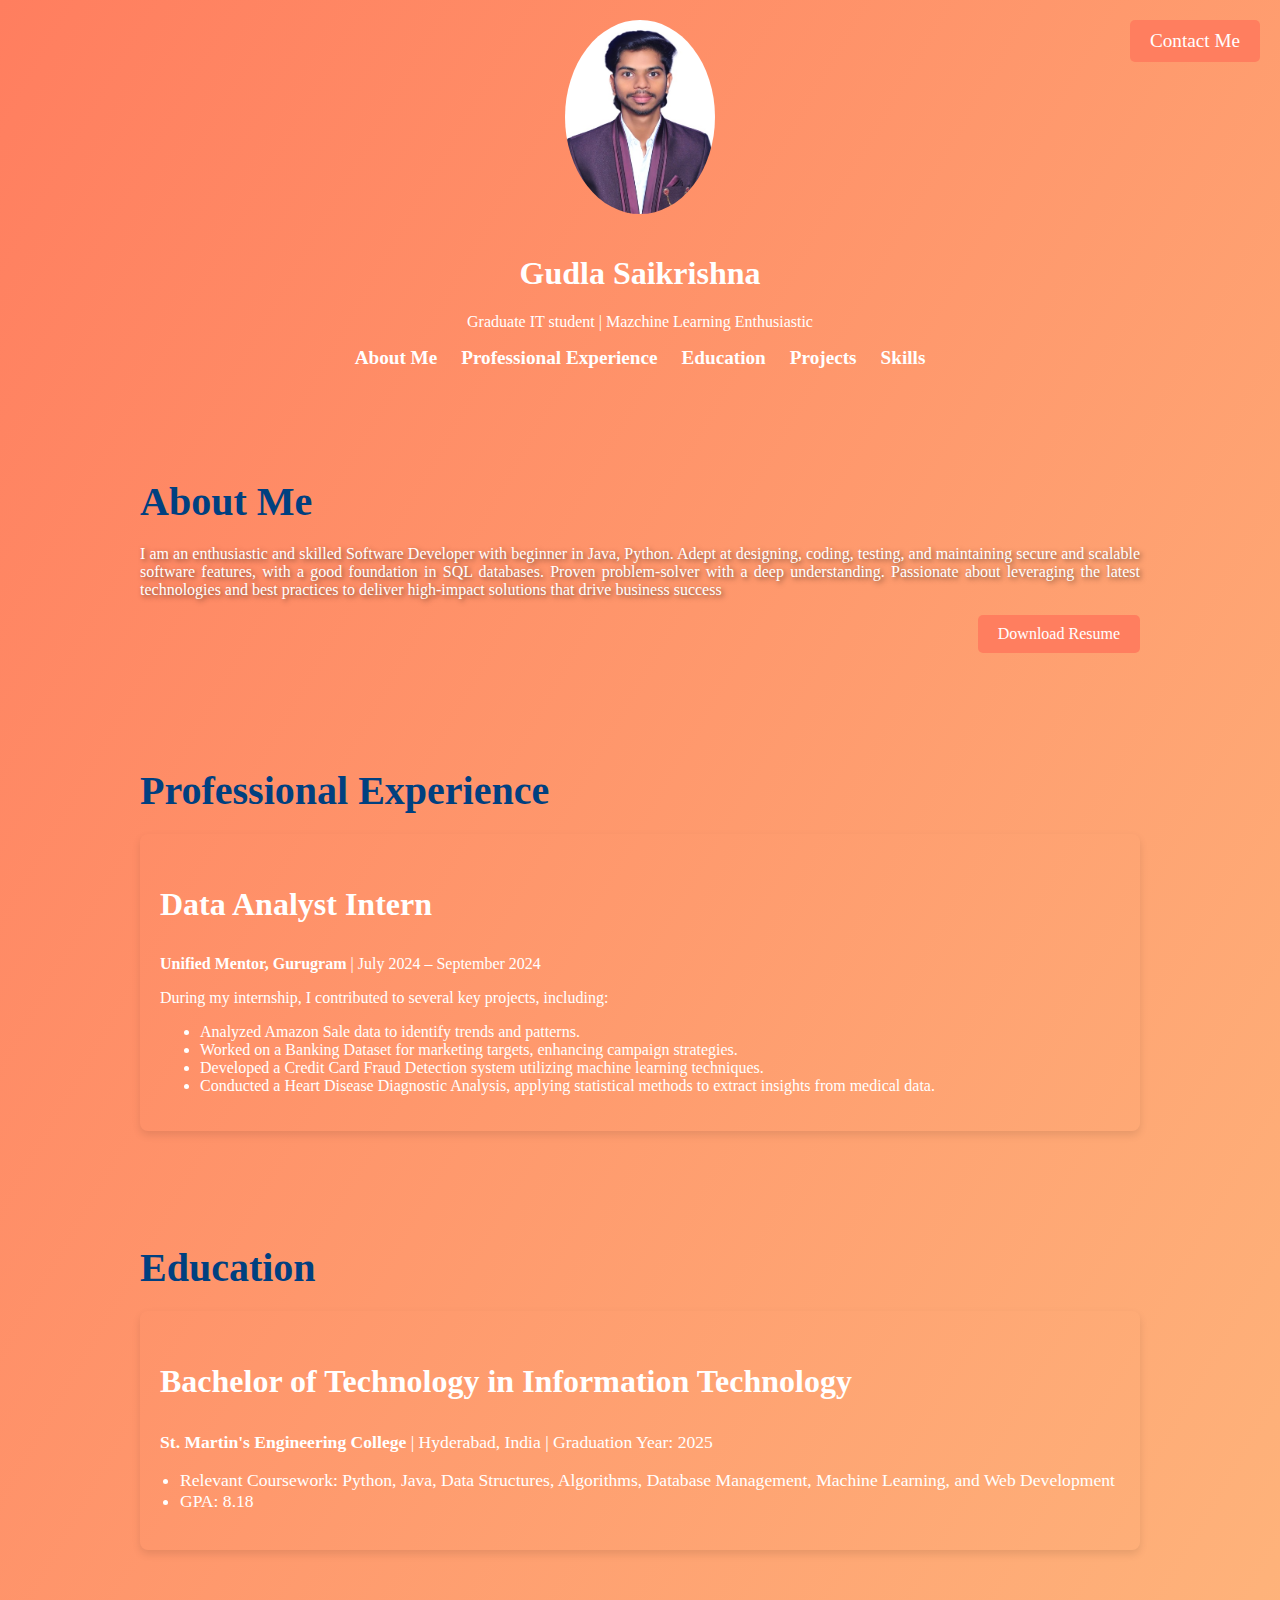
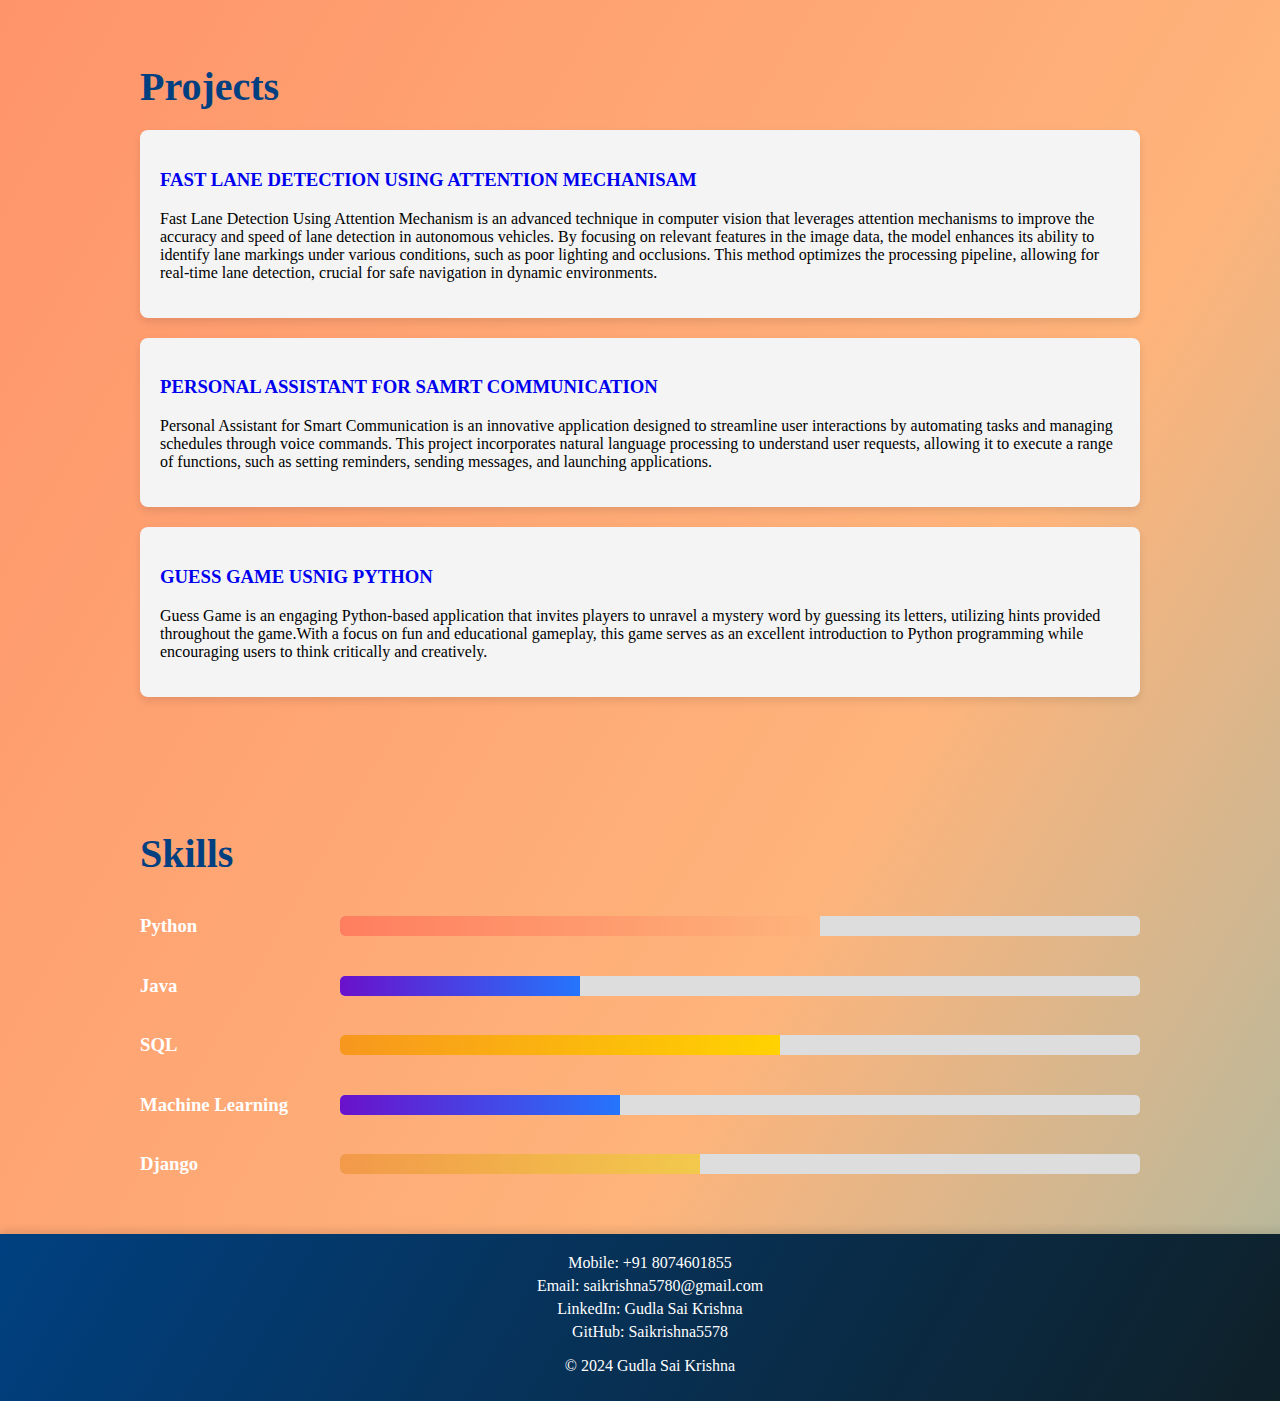
<file: index.html>
<!DOCTYPE html>
<html lang="en">

<head>
    <meta charset="UTF-8">
    <meta name="viewport" content="width=device-width, initial-scale=1.0">
    <meta name="description"
        content="Portfolio of Gudla Sai Krishna, showcasing projects and skills in IT, Data Analysis, and more.">
    <title>Sai Krishna's Portfolio</title>
    <link rel="stylesheet" href="style.css">
</head>

<body>
    <!-- Header -->
    <header>

        <!-- Contact me  -->
        <div class="btn1">
            <button id="contactButton" class="cta-button1">Contact Me</button>
        </div>

        <!-- The Modal -->
        <div id="contactModal" class="modal">
            <div class="modal-content">
                <span class="close">&times;</span>
                <h2>Contact Details</h2>
                <p>Mobile: +91 8074601855</p>
                <p>Email: <a href="mailto:saikrishna5780@gmail.com">saikrishna5780@gamil.com</a></p>
                <!-- <p>Email: <a href="mailto:saikrishna5780@gmail.com">saikrishna5780@gmail.com</a></p> -->
                <p>LinkedIn: <a href="www.linkedin.com/in/gudla-saikrishna-159110265"
                        target="_blank">www.linkedin.com/in/gudla-saikrishna-159110265</a></p>
            </div>
        </div>

        <div class="header-content">
            <img src="assets/profile_pic.jpg" alt="Profile Picture" class="profile-pic">
            <h1>Gudla Saikrishna</h1>
            <p>Graduate IT student | Mazchine Learning Enthusiastic</p>
            <nav>
                <ul>
                    <li><a href="#about">About Me</a></li>
                    <li><a href="#experience">Professional Experience</a></li>
                    <li><a href="#education">Education</a></li>
                    <li><a href="#projects">Projects</a></li>
                    <li><a href="#skills">Skills</a></li>
                    <!-- <li><a href="#contact">Contact</a></li> -->
                </ul>
            </nav>
        </div>
    </header>

    <!-- About Section -->
    <section id="about" class="parallax-section">
        <h2>About Me</h2>
        <p class="abt" style="text-align: justify;">I am an enthusiastic and skilled Software Developer with beginner in
            Java, Python.
            Adept at designing, coding, testing, and
            maintaining secure and scalable software
            features, with a good foundation in SQL
            databases. Proven problem-solver with a
            deep understanding. Passionate about
            leveraging the latest technologies and best
            practices to deliver high-impact solutions
            that drive business success</p>
        <div class="btn">
            <a href="assets/krishna_resume_oct.pdf" target="_blank" class="cta-button">Download Resume</a>
        </div>
    </section>

    <!-- Professional Experience Section -->
    <section id="experience" class="colorfule-bg">
        <h2>Professional Experience</h2>
        <div class="experience-item">
            <h3 style="font-size:xx-large;">Data Analyst Intern</h3>
            <p><strong>Unified Mentor, Gurugram</strong> | July 2024 – September 2024</p>
            <p>During my internship, I contributed to several key projects, including:</p>
            <ul>
                <li>Analyzed Amazon Sale data to identify trends and patterns.</li>
                <li>Worked on a Banking Dataset for marketing targets, enhancing campaign strategies.</li>
                <li>Developed a Credit Card Fraud Detection system utilizing machine learning techniques.</li>
                <li>Conducted a Heart Disease Diagnostic Analysis, applying statistical methods to extract insights from
                    medical data.</li>
            </ul>
        </div>
    </section>

    <!-- Education Section -->
    <section id="education" class="colorfule-bg">
        <h2>Education</h2>
        <div class="education-item">
            <h3 style="font-size:xx-large;">Bachelor of Technology in Information Technology</h3>
            <p><strong>St. Martin's Engineering College</strong> | Hyderabad, India | Graduation Year: 2025</p>
            
            <ul>
                <li>Relevant Coursework: Python, Java, Data Structures, Algorithms, Database Management, Machine Learning, and Web
                    Development</li>
                <li>GPA: 8.18</li>
            </ul>
        </div>
    </section>

    <!-- Projects Section -->
    <section id="projects" class="colorful-bg">
        <h2>Projects</h2>
        <div class="project-card">
            <h3><a href="project-1.html"><b>FAST LANE DETECTION USING ATTENTION MECHANISAM</b></a></h3>
                <p>Fast Lane Detection Using Attention Mechanism is an advanced technique in computer vision that
                    leverages
                    attention mechanisms to improve the accuracy and speed of lane detection in autonomous vehicles. By
                    focusing on relevant features in the image data, the model enhances its ability to identify lane
                    markings under various conditions, such as poor lighting and occlusions. This method optimizes the
                    processing pipeline, allowing for real-time lane detection, crucial for safe navigation in dynamic
                    environments.</p>
        </div>
        <div class="project-card">
            <h3><a href="project-2.html">PERSONAL ASSISTANT FOR SAMRT COMMUNICATION</a></h3>
            <p>Personal Assistant for Smart Communication is an innovative application designed to streamline user
                interactions by automating tasks and managing schedules through voice commands. This project
                incorporates natural language processing to understand user requests, allowing it to execute a range of
                functions, such as setting reminders, sending messages, and launching applications.</p>
        </div>
        <div class="project-card">
            <h3><a href="project-3.html">GUESS GAME USNIG PYTHON</a></h3>
            <p>Guess Game is an engaging Python-based application that invites players to unravel a mystery word by
                guessing its letters, utilizing hints provided throughout the game.With a focus on fun and educational
                gameplay, this game serves as an excellent introduction to Python programming while encouraging users to
                think critically and creatively. </p>
        </div>
        <!-- <div class="project-card">
        <h3><a href="marketing_campaign_analysis.html">Direct Marketing Campaign Analysis</a></h3>
        <p>Analyzed banking datasets to predict term deposit subscriptions using machine learning models.With a focus on fun and educational gameplay, this game serves as an excellent introduction to Python programming while encouraging users to think critically and creatively.</p>
    </div> -->
    </section>


    <!-- Skills Section -->
    <section id="skills" class="skills-section parallax-section">
        <h2>Skills</h2>
        <div class="skills-chart">
            <div class="skill">
                <h3>Python</h3>
                <div class="skill-bar">
                    <div class="skill-level" style="width: 60%; background: linear-gradient(90deg, #ff7e5f, #feb47b);">
                    </div>
                </div>
            </div>
            <div class="skill">
                <h3>Java</h3>
                <div class="skill-bar">
                    <div class="skill-level" style="width: 30%; background: linear-gradient(90deg, #6a11cb, #2575fc);">
                    </div>
                </div>
            </div>
            <div class="skill">
                <h3>SQL</h3>
                <div class="skill-bar">
                    <div class="skill-level" style="width: 55%; background: linear-gradient(90deg, #f7971e, #ffd200);">
                    </div>
                </div>
            </div>
            <div class="skill">
                <h3>Machine Learning</h3>
                <div class="skill-bar">
                    <div class="skill-level" style="width: 35%; background: linear-gradient(90deg, #6a11cb, #2575fc);">
                    </div>
                </div>
            </div>
            <div class="skill">
                <h3>Django</h3>
                <div class="skill-bar">
                    <div class="skill-level" style="width: 45%; background: linear-gradient(90deg, #f2994a, #f2c94c);">
                    </div>
                </div>
            </div>
        </div>
    </section>

    <!-- Contact Section -->
    <!-- Footer -->
    <footer id="contact">
        <div class="contact-info">
            <p>Mobile: +91 8074601855</p>
            <p>Email: <a href="mailto:saikrishna5780@gmail.com">saikrishna5780@gmail.com</a></p>
            <p>LinkedIn: <a href="http://www.linkedin.com/in/gudla-saikrishna-159110265" target="_blank">Gudla Sai
                    Krishna</a></p>
            <p>GitHub: <a href="http://github.com/Saikrishna5578" target="_blank">Saikrishna5578</a></p>
        </div>
        <p>&copy; 2024 Gudla Sai Krishna</p>
    </footer>


    <script src="script.js"></script>
</body>

</html>
</file>
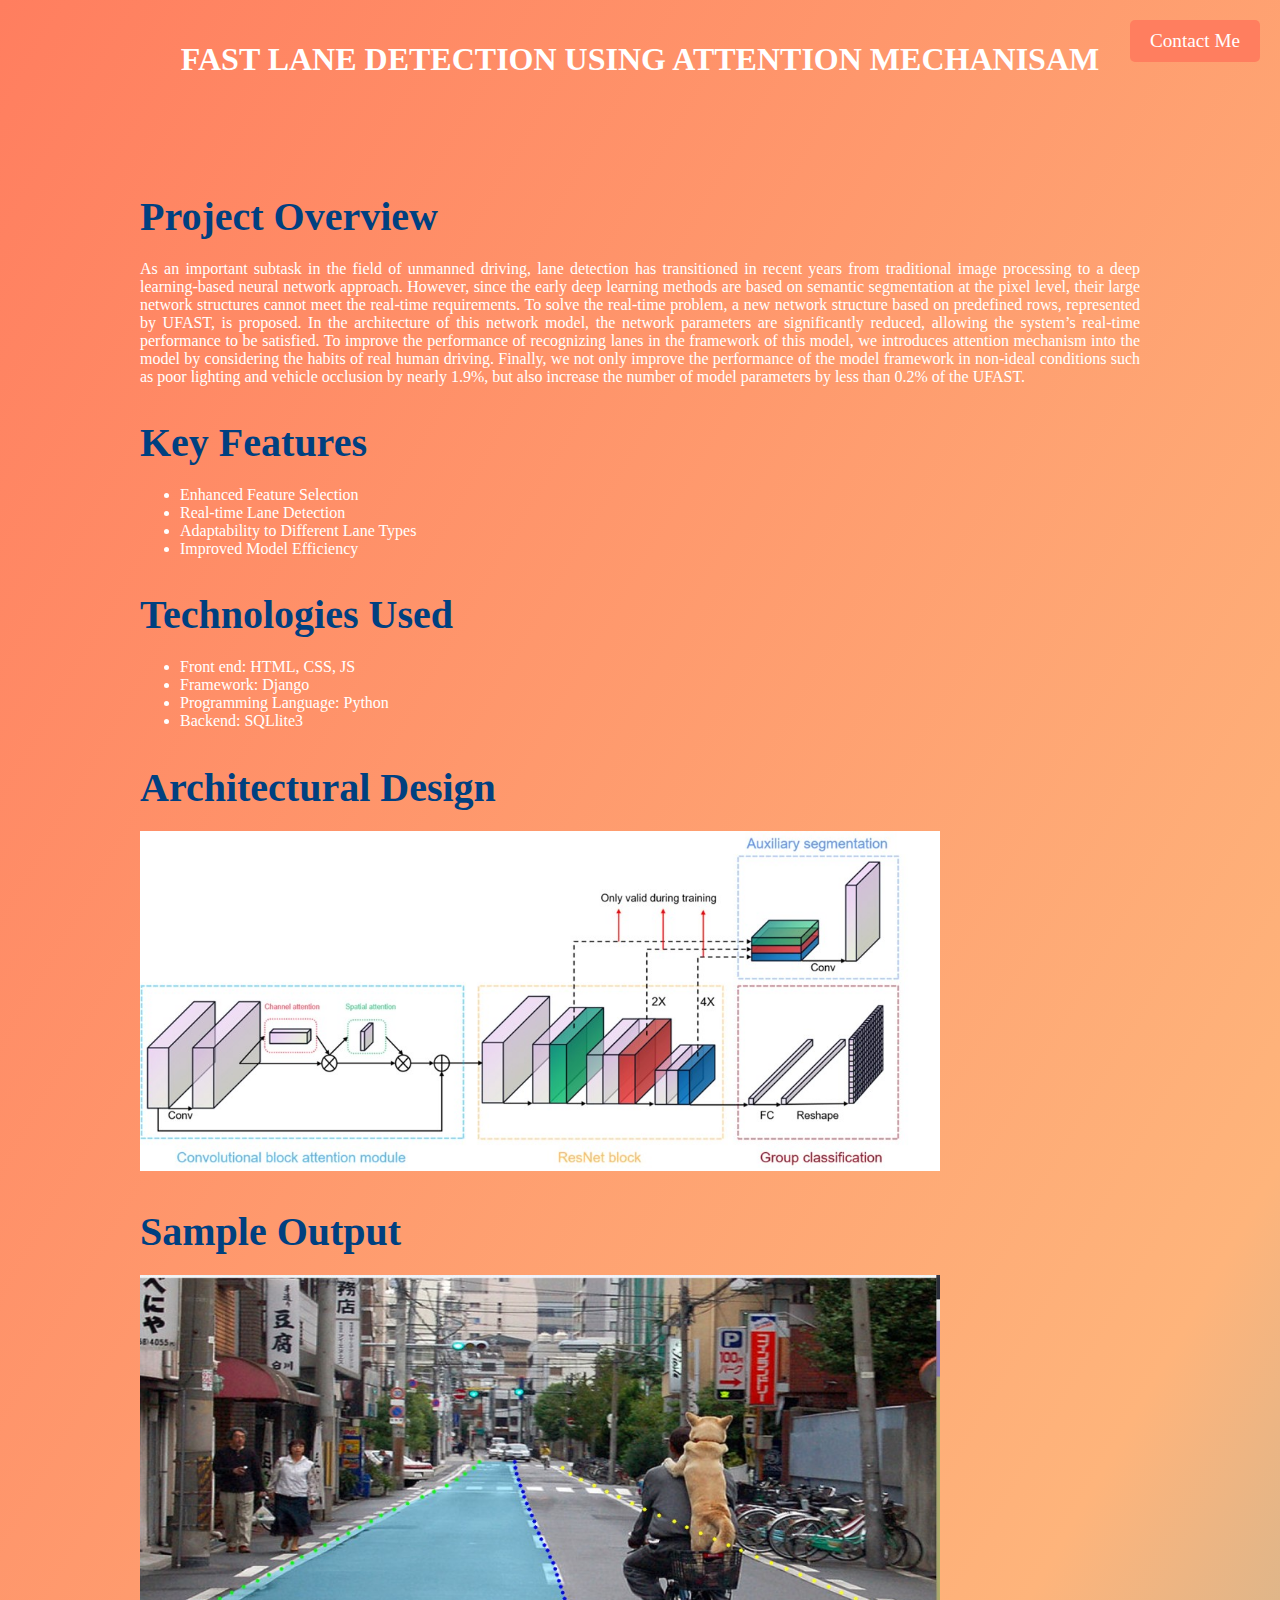
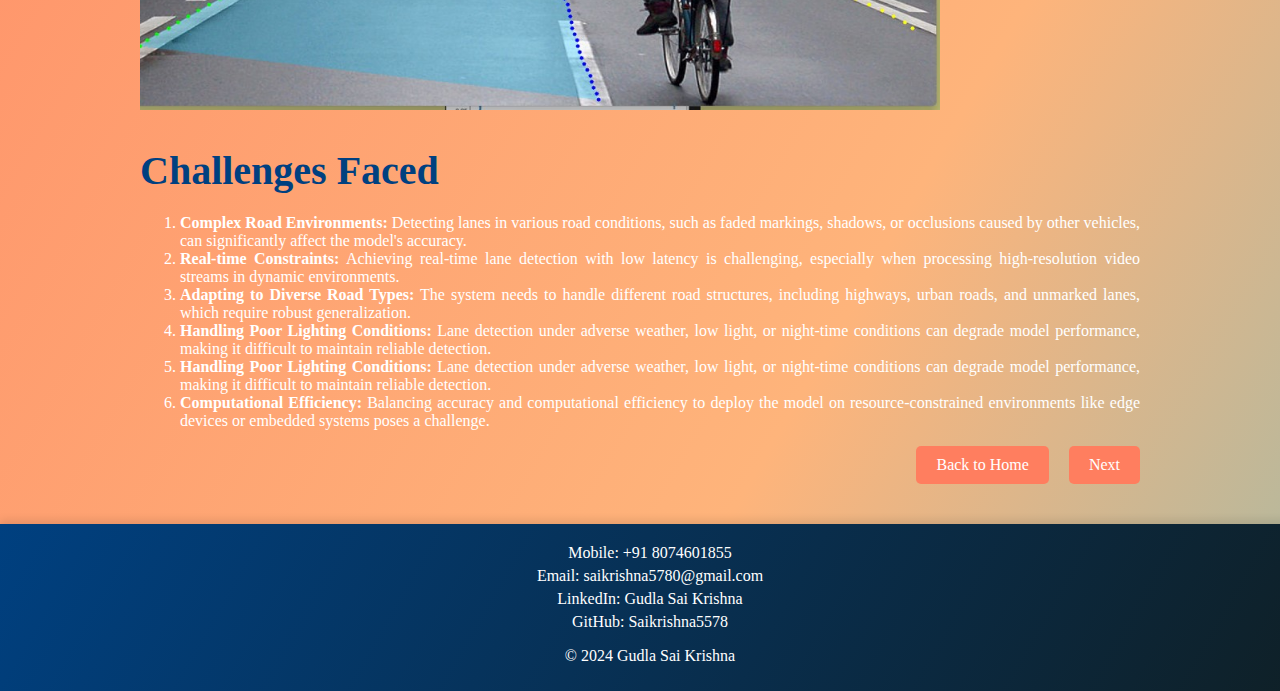
<file: project-1.html>
<!DOCTYPE html>
<html lang="en">

<head>
    <meta charset="UTF-8">
    <meta name="viewport" content="width=device-width, initial-scale=1.0">
    <title>Project-1</title>
    <link rel="stylesheet" href="style.css">
</head>
<style>
    body {
        color: white;
    }
</style>

<body>
    <header>
        <h1>FAST LANE DETECTION USING ATTENTION MECHANISAM</h1>
        <!-- <nav>
            <ul>
                <li><a href="index.html">Home</a></li>
                <li><a href="#Architectural Design">Architectural Design</a></li>
                <li><a href="#Sample Output">Sample Output</a></li>
                <li><a href="#contact">Contact</a></li>
            </ul>
        </nav> -->
    </header>
    <!-- Contact me  -->
    <div class="btn1">
        <button id="contactButton" class="cta-button1">Contact Me</button>
    </div>


    <!-- The Modal -->
    <div id="contactModal" class="modal">
        <div class="modal-content">
            <span class="close">&times;</span>
            <h2>Contact Details</h2>
            <p>Mobile: +91 8074601855</p>
            <p>Email: <a href="mailto:saikrishna5780@gmail.com">saikrishna5780@gamil.com</a></p>
            <p>LinkedIn: <a href="www.linkedin.com/in/gudla-saikrishna-159110265"
                    target="_blank">www.linkedin.com/in/gudla-saikrishna-159110265</a></p>
        </div>
    </div>
    <section>
        <h2>Project Overview</h2>
        <p style="text-align: justify;">As an important subtask in the field of unmanned driving, lane detection has
            transitioned in recent years
            from traditional image processing to a deep learning-based neural network approach. However, since the
            early deep learning methods are based on semantic segmentation at the pixel level, their large network
            structures cannot meet the real-time requirements. To solve the real-time problem, a new network structure
            based on predefined rows, represented by UFAST, is proposed. In the architecture of this network model,
            the network parameters are significantly reduced, allowing the system’s real-time performance to be
            satisfied. To improve the performance of recognizing lanes in the framework of this model, we introduces
            attention mechanism into the model by considering the habits of real human driving. Finally, we not only
            improve the performance of the model framework in non-ideal conditions such as poor lighting and vehicle
            occlusion by nearly 1.9%, but also increase the number of model parameters by less than 0.2% of the
            UFAST. </p>

        <h2>Key Features</h2>
        <ul>
            <li>Enhanced Feature Selection</li>
            <li>Real-time Lane Detection</li>
            <li>Adaptability to Different Lane Types</li>
            <li>Improved Model Efficiency</li>
        </ul>

        <h2>Technologies Used</h2>

        <ul>
            <li>Front end: HTML, CSS, JS</li>
            <li>Framework: Django</li>
            <li>Programming Language: Python</li>
            <li>Backend: SQLlite3</li>
        </ul>

        <h2 id="Architectural Design">Architectural Design</h2>
        <img src="assets/architecture.jpg" alt="" width="800">

        <h2 id="Sample Output">Sample Output</h2>
        <img src="assets/output1.jpg" alt="Getting image ready" width="800">

        <h2>Challenges Faced</h2>
        <ol style="text-align: justify;">
            <li><b>Complex Road Environments:</b> Detecting lanes in various road conditions, such as faded markings,
                shadows, or occlusions caused by other vehicles, can significantly affect the model's accuracy.</li>

            <li><b>Real-time Constraints:</b> Achieving real-time lane detection with low latency is challenging,
                especially when processing high-resolution video streams in dynamic environments.</li>

            <li><b>Adapting to Diverse Road Types:</b> The system needs to handle different road structures, including
                highways, urban roads, and unmarked lanes, which require robust generalization.</li>

            <li><b>Handling Poor Lighting Conditions:</b> Lane detection under adverse weather, low light, or night-time
                conditions can degrade model performance, making it difficult to maintain reliable detection.</li>

            <li><b>Handling Poor Lighting Conditions:</b> Lane detection under adverse weather, low light, or night-time
                conditions can degrade model performance, making it difficult to maintain reliable detection.</li>

            <li><b>Computational Efficiency:</b> Balancing accuracy and computational efficiency to deploy the model on
                resource-constrained environments like edge devices or embedded systems poses a challenge.</li>
        </ol>
        <div class="btn">
            <a href="index.html" class="cta-button">Back to Home</a>
            <a href="project-2.html" class="cta-button">Next</a>
        </div>

    </section>

    <footer id="contact">

        <div class="contact-info">
            <p>Mobile: +91 8074601855</p>
            <p>Email: <a href="saikrishna5780@gmail.com">saikrishna5780@gmail.com</a></p>
            <p>LinkedIn: <a href="http://www.linkedin.com/in/gudla-saikrishna-159110265" target="_blank">Gudla Sai
                    Krishna</a></p>
            <p>GitHub: <a href="http://github.com/Saikrishna5578" target="_blank">Saikrishna5578</a></p>
        </div>
        <p>&copy; 2024 Gudla Sai Krishna</p>
    </footer>

    <script src="script.js"></script>
</body>

</html>
</file>
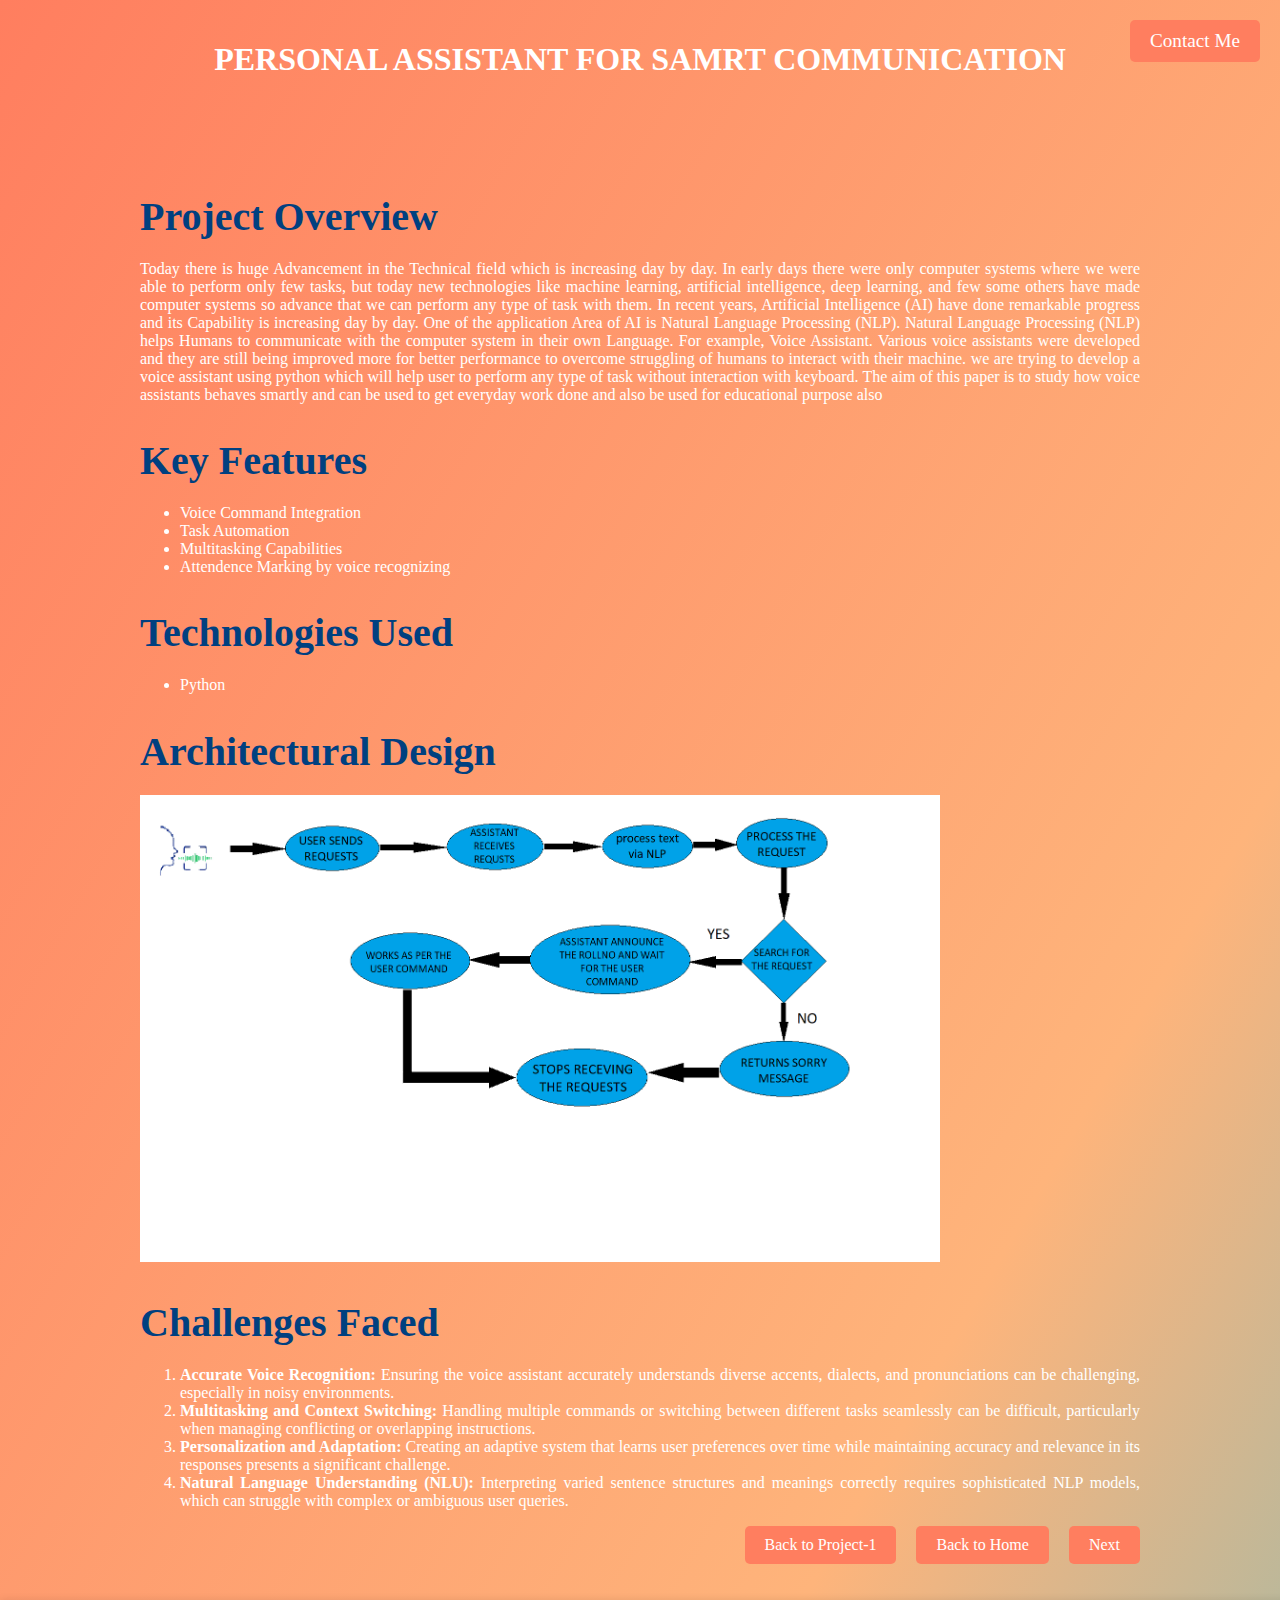
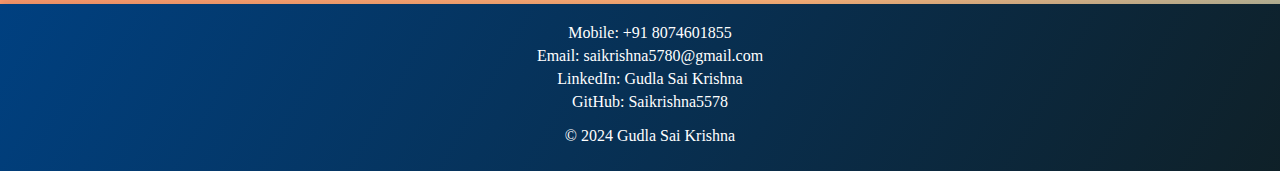
<file: project-2.html>
<!DOCTYPE html>
<html lang="en">

<head>
    <meta charset="UTF-8">
    <meta name="viewport" content="width=device-width, initial-scale=1.0">
    <title>Project-2</title>
    <link rel="stylesheet" href="style.css">
</head>
<style>
    body {
        color: white;
    }
</style>
<body>
    <header>
        <h1>PERSONAL ASSISTANT FOR SAMRT COMMUNICATION</h1>
        <!-- <nav>
            <ul>
                <li><a href="index.html">Home</a></li>
                <li><a href="#Architectural Design">Architectural Design</a></li>
                
                <li><a href="#contact">Contact</a></li>
            </ul>
        </nav> -->
    </header>
    <!-- Contact me  -->
    <div class="btn1">
        <button id="contactButton" class="cta-button1">Contact Me</button>
    </div>

    <!-- The Modal -->
    <div id="contactModal" class="modal">
        <div class="modal-content"> 
            <span class="close">&times;</span>
            <h2>Contact Details</h2>
            <p>Mobile: +91 8074601855</p>
            <p>Email: <a href="mailto:saikrishna5780@gmail.com">saikrishna5780@gamil.com</a></p>
            <!-- <p>Email: <a href="mailto:saikrishna5780@gmail.com">saikrishna5780@gmail.com</a></p> -->
             <p>LinkedIn: <a href="www.linkedin.com/in/gudla-saikrishna-159110265" target="_blank">www.linkedin.com/in/gudla-saikrishna-159110265</a></p>
        </div>
    </div>
    <section>
        <h2>Project Overview</h2>
        <p style="text-align:justify;">Today there is huge Advancement in the Technical field which is increasing day by day.
            In early days there were only computer systems where we were able to perform only few tasks,
            but today new technologies like machine learning, artificial intelligence, deep learning, and
            few some others have made computer systems so advance that we can perform any type of task
            with them. In recent years, Artificial Intelligence (AI) have done remarkable progress and its
            Capability is increasing day by day. One of the application Area of AI is Natural Language
            Processing (NLP). Natural Language Processing (NLP) helps Humans to communicate with
            the computer system in their own Language. For example, Voice Assistant. Various voice
            assistants were developed and they are still being improved more for better performance to
            overcome struggling of humans to interact with their machine. we are trying to develop a voice
            assistant using python which will help user to perform any type of task without interaction with
            keyboard. The aim of this paper is to study how voice assistants behaves smartly and can be
            used to get everyday work done and also be used for educational purpose also</p>

        <h2>Key Features</h2>
        <ul>
            <li>Voice Command Integration</li>
            <li>Task Automation</li>
            <li>Multitasking Capabilities</li>
            <li>Attendence Marking by voice recognizing</li>
        </ul>

        <h2>Technologies Used</h2>
        <ul>
            <li>Python</li>
            
        </ul>

        <h2 id="Architectural Design">Architectural Design</h2>
        <img src="assets/architecture_voice.jpg" alt="" width="800">

        <h2>Challenges Faced</h2>
        <ol style="text-align: justify;">
            <li><b>Accurate Voice Recognition:</b> Ensuring the voice assistant accurately understands diverse accents, dialects, and pronunciations can be challenging, especially in noisy environments.</li>
            <li><b>Multitasking and Context Switching:</b> Handling multiple commands or switching between different tasks seamlessly can be difficult, particularly when managing conflicting or overlapping instructions.</li>
            <li><b>Personalization and Adaptation:</b> Creating an adaptive system that learns user preferences over time while maintaining accuracy and relevance in its responses presents a significant challenge.</li>
            <li><b>Natural Language Understanding (NLU):</b> Interpreting varied sentence structures and meanings correctly requires sophisticated NLP models, which can struggle with complex or ambiguous user queries.</li>
        </ol>
        <div class="btn">
            <a href="project-1.html" class="cta-button">Back to Project-1</a>
            <a href="index.html" class="cta-button">Back to Home</a>
            <a href="project-3.html" class="cta-button">Next</a>
        </div>
    </section>

    <footer id="contact">
        <div class="contact-info">
            <p>Mobile: +91 8074601855</p>
            <p>Email: <a href="saikrishna5780@gmail.com">saikrishna5780@gmail.com</a></p>
            <p>LinkedIn: <a href="http://www.linkedin.com/in/gudla-saikrishna-159110265" target="_blank">Gudla Sai
                    Krishna</a></p>
            <p>GitHub: <a href="http://github.com/Saikrishna5578" target="_blank">Saikrishna5578</a></p>
        </div>
        <p>&copy; 2024 Gudla Sai Krishna</p>
    </footer>

    <script src="script.js"></script>
</body>

</html>
</file>
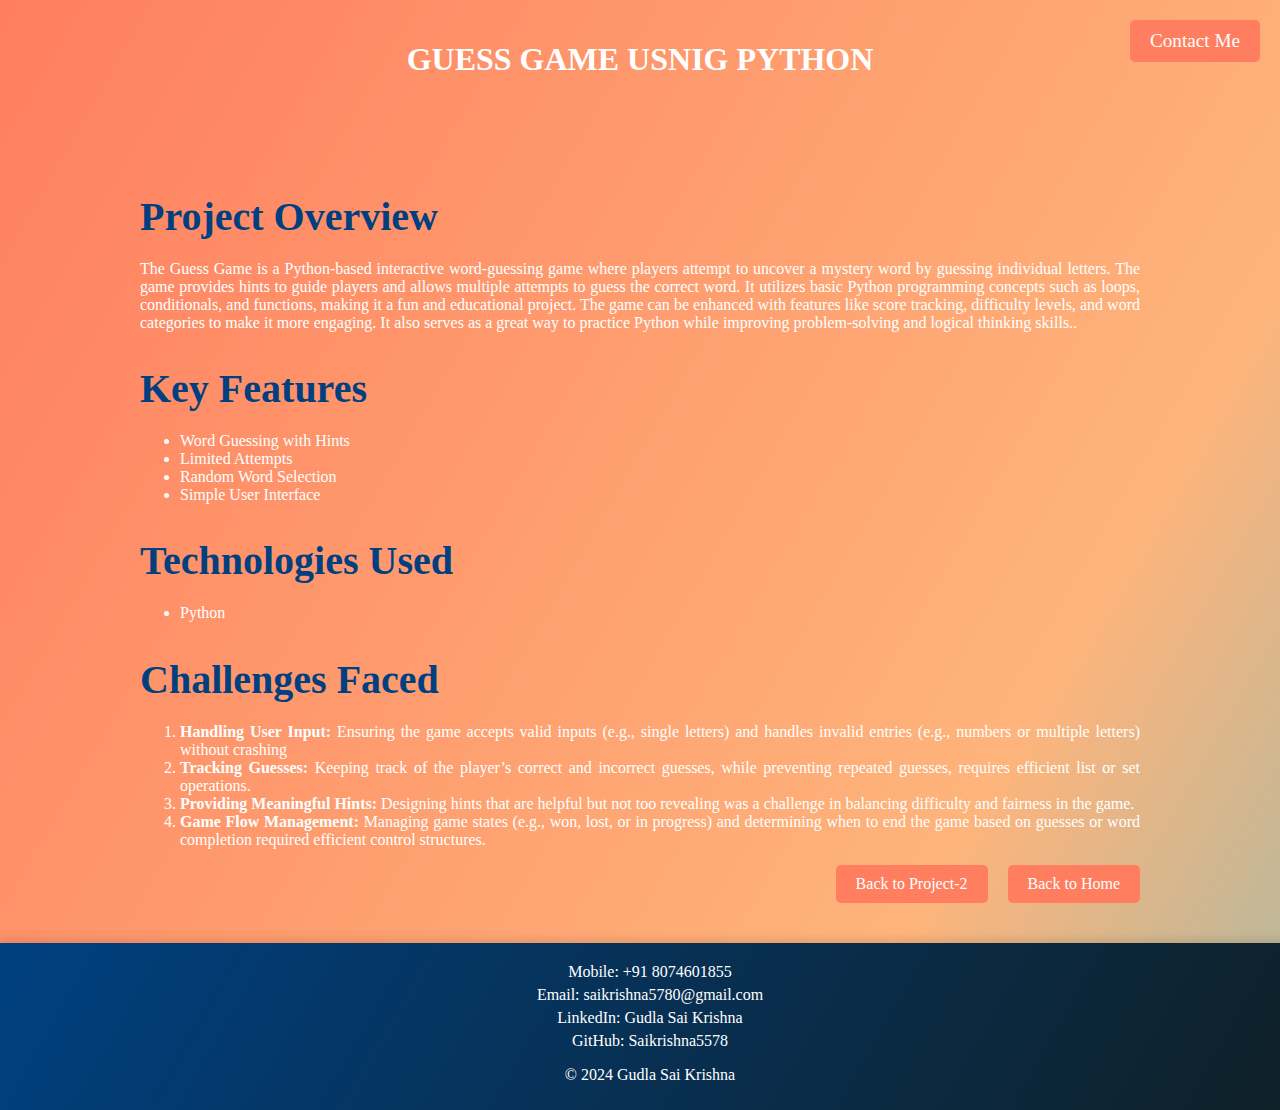
<file: project-3.html>
<!DOCTYPE html>
<html lang="en">

<head>
    <meta charset="UTF-8">
    <meta name="viewport" content="width=device-width, initial-scale=1.0">
    <title>Project-3</title>
    <link rel="stylesheet" href="style.css">
</head>
<style>
    body {
        color: white;
    }
</style>
<body>
    <header>
        <h1>GUESS GAME USNIG PYTHON</h1>
        <!-- <nav>
            <ul>
                <li><a href="index.html">Home</a></li>
                <li><a href="#contact">Contact</a></li>
            </ul>
        </nav> -->
    </header>
    <!-- Contact me  -->
    <div class="btn1">
        <button id="contactButton" class="cta-button1">Contact Me</button>
    </div>

    <!-- The Modal -->
    <div id="contactModal" class="modal">
        <div class="modal-content">
            <span class="close">&times;</span>
            <h2>Contact Details</h2>
            <p>Mobile: +91 8074601855</p>
            <p>Email: <a href="mailto:saikrishna5780@gmail.com">saikrishna5780@gamil.com</a></p>
            <!-- <p>Email: <a href="mailto:saikrishna5780@gmail.com">saikrishna5780@gmail.com</a></p> -->
            <p>LinkedIn: <a href="www.linkedin.com/in/gudla-saikrishna-159110265"
                    target="_blank">www.linkedin.com/in/gudla-saikrishna-159110265</a></p>
        </div>
    </div>
    <section>
        <h2>Project Overview</h2>
        <p style="text-align: justify;">The Guess Game is a Python-based interactive word-guessing game where players
            attempt to uncover a mystery word by guessing individual letters. The game provides hints to guide players
            and allows multiple attempts to guess the correct word. It utilizes basic Python programming concepts such
            as loops, conditionals, and functions, making it a fun and educational project. The game can be enhanced
            with features like score tracking, difficulty levels, and word categories to make it more engaging. It also
            serves as a great way to practice Python while improving problem-solving and logical thinking skills..</p>

        <h2>Key Features</h2>
        <ul>
            <li>Word Guessing with Hints</li>
            <li>Limited Attempts</li>
            <li>Random Word Selection</li>
            <li>Simple User Interface</li>
        </ul>

        <h2>Technologies Used</h2>
        <ul>
            <li>Python</li>
        </ul>

        <h2>Challenges Faced</h2>
        <ol style="text-align: justify;">
            <li><b>Handling User Input:</b> Ensuring the game accepts valid inputs (e.g., single letters) and handles
                invalid entries (e.g., numbers or multiple letters) without crashing</li>
            <li><b>Tracking Guesses:</b> Keeping track of the player’s correct and incorrect guesses, while preventing
                repeated guesses, requires efficient list or set operations.</li>
            <li><b>Providing Meaningful Hints:</b> Designing hints that are helpful but not too revealing was a
                challenge in balancing difficulty and fairness in the game. </li>
            <li><b>Game Flow Management:</b> Managing game states (e.g., won, lost, or in progress) and determining when
                to end the game based on guesses or word completion required efficient control structures.</li>
        </ol>
        <div class="btn">
            <a href="project-2.html" class="cta-button">Back to Project-2</a>
            <a href="index.html" class="cta-button">Back to Home</a>
            <!-- <a href="" class="cta-button">Next</a> -->
        </div>
    </section>

    <footer id="contact">
        <div class="contact-info">
            <p>Mobile: +91 8074601855</p>
            <p>Email: <a href="saikrishna5780@gmail.com">saikrishna5780@gmail.com</a></p>
            <p>LinkedIn: <a href="http://www.linkedin.com/in/gudla-saikrishna-159110265" target="_blank">Gudla Sai
                    Krishna</a></p>
            <p>GitHub: <a href="http://github.com/Saikrishna5578" target="_blank">Saikrishna5578</a></p>
        </div>
        <p>&copy; 2024 Gudla Sai Krishna</p>
    </footer>

    <script src="script.js"></script>
</body>

</html>
</file>
<file: style.css>
/* General Styles */
body {
    background: linear-gradient(120deg, #ff7e5f, #feb47b, #12c2e9, #c471ed, #f64f59);
    background-size: 300% 300%;
    animation: gradientBG 15s ease infinite;
    font-family: 'Times New Roman', Times, serif;
    margin: 0;
    padding: 0;
    box-sizing: border-box;
    scroll-behavior: smooth;
}

header {
    color: white;
    text-align: center;
    padding: 20px;
    position: relative;
    top: 0;
    z-index: 100;
}

.header-content {
    max-width: 1000px;
    margin: 0 auto;
    animation: fadeInDown 1s ease;
}

/* Responsive Profile Picture */
.profile-pic {
    width: 150px;
    border-radius: 100%;
    margin-bottom: 15px;
}

nav ul {
    list-style: none;
    padding: 0;
}

nav ul li {
    display:inline;
    margin: 0 10px;
}

nav ul li a {
    color: white;
    text-decoration: none;
    font-weight: bold;
    font-size: larger;
}
nav ul li a:hover{
    color: black;
}

/* Education Section */
#education {
    padding: 40px 20px;
    max-width: 1000px;
    margin: 0 auto;
}

#education h2 {
    font-size: 2.5em;
    color: #004080;
    margin-bottom: 20px;
}

.education-item {
    /* background-color: #f4f4f4; */
    padding: 20px;
    border-radius: 8px;
    box-shadow: 0 4px 8px rgba(0, 0, 0, 0.1);
}

.education-item h3 {
    font-size: 1.8em;
    color: white;
}

.education-item p, .education-item ul {
    margin-top: 10px;
    font-size: 1.1em;
    color: white;
}

.education-item ul {
    list-style-type: disc;
    padding-left: 20px;
}
.experience-item{
    padding: 20px;
    border-radius: 8px;
    box-shadow: 0 4px 8px rgba(0, 0, 0, 0.1);
}
/* Modal styles */
.modal {
    display: none;
    position: fixed;
    z-index: 1;
    left: 0;
    top: 0;
    width: 100%;
    height: 100%;
    background-color: rgba(0, 0, 0, 0.5);
}

.modal-content {
    background-color: white;
    color: black;
    margin: 15% auto;
    padding: 20px;
    border-radius: 10px;
    width: 80%;
    max-width: 400px;
}

.close {
    color: #aaa;
    float: right;
    font-size: 30px;
    font-weight: bold;
}

.close:hover,
.close:focus {
    color: red;
    cursor: pointer;
}

/* Section Styles */
section {
    padding: 40px 20px;
    max-width: 1000px;
    margin: 0 auto;
}

h2 {
    font-size: 2.5em;
    color: #004080;
    margin-bottom: 20px;
}

.colorfule-bg {
    color: white;
}

/* Projects Section */
.project-card,
a {
    text-decoration: none;
}

.project-card {
    background-color: #f4f4f4;
    padding: 20px;
    margin-bottom: 20px;
    border-radius: 8px;
    box-shadow: 0 4px 8px rgba(0, 0, 0, 0.1);
    transition: transform 0.3s, background-color 0.3s;
}

.project-card:hover {
    transform: translateY(-5px);
    background-color: #ffedcc;
}

/* Skills Section */
.skills-container {
    display: flex;
    flex-direction: column;
    gap: 20px;
}

.skill {
    display: flex;
    justify-content: space-between;
    align-items: center;
}

.skill-bar {
    background-color: #ddd;
    border-radius: 5px;
    width: 80%;
    height: 20px;
    overflow: hidden;
}

.skill-level {
    height: 100%;
    transition: width 1s ease;
}

/* Call-to-Action Buttons */
.btn, .btn1 {
    display: flex;
    justify-content: flex-end;
    gap: 20px;
}

.cta-button, .cta-button1 {
    background-color: #ff7e5f;
    color: white;
    padding: 10px 20px;
    text-decoration: none;
    border-radius: 5px;
    transition: background-color 0.3s;
}


/* Contact Me Button */
#contactButton {
    position: fixed; /* Keeps the button fixed on screen */
    top: 20px; /* Adjusts distance from the top */
    right: 20px; /* Adjusts distance from the right */
    background-color: #ff7e5f;
    color: white;
    padding: 10px 20px;
    font-size: larger;
    border: none;
    border-radius: 5px;
    font-family: 'Times New Roman', Times, serif;
    text-decoration: none;
    transition: background-color 0.3s;
    z-index: 1000; /* Ensures button stays above other elements */
    animation: pulse 2s infinite;
}

#contactButton:hover {
    background-color: #feb47b;
    cursor: pointer;
}

/* Fixed Button */
button {
    position: fixed;
    border: none;
    font-family: 'Times New Roman', Times, serif;
    font-size: larger;
    background-color: #ff7e5f;
    color: white;
    padding: 10px 20px;
    text-decoration: none;
    border-radius: 5px;
    transition: background-color 0.3s;
    animation: pulse 2s infinite;
}

button:hover, .cta-button:hover, .cta-button1:hover {
    background-color: #feb47b;
}

/* Parallax Section */
.parallax-section {
    /* background: url('assets/parallax-background.jpg') no-repeat center center fixed; */
    background-size: cover;
    color: white;
}

.abt {
    text-shadow: 2px 2px 5px rgba(0, 0, 0, 0.5);
}

/* Footer */
footer {
    background: linear-gradient(120deg, #004080, #0f2027);
    color: white;
    text-align: center;
    padding: 10px;
    width: 100%;
    box-shadow: 0 -4px 8px rgba(0, 0, 0, 0.1);
}

footer p, footer a {
    color: white;
    text-decoration: none;
}

footer a:hover {
    color: #feb47b;
}

footer .contact-info {
    margin-top: 10px;
}

footer .contact-info p {
    margin: 5px 0;
}

/* Animations */
@keyframes gradientBG {
    0% { background-position: 0% 50%; }
    50% { background-position: 100% 50%; }
    100% { background-position: 0% 50%; }
}

@keyframes fadeInDown {
    0% { opacity: 0; transform: translateY(-30px); }
    100% { opacity: 1; transform: translateY(0); }
}

@keyframes pulse {
    0% { transform: scale(1); }
    50% { transform: scale(1.05); }
    100% { transform: scale(1); }
}

/* Responsive Styles */
@media (max-width: 768px) {
    .profile-pic {
        width: 120px;
    }
    nav ul li a{
        display:block;
    }
    img {
        max-width: 100%; /* Ensures image scales with the container */
        height: auto;    /* Maintains aspect ratio */
        display: block;  /* Removes any unwanted bottom space */
    }
    h2 {
        font-size: 2em;
    }
    .btn, .btn1 {
        justify-content: center;
    }
    .project-card, .modal-content {
        width: 90%;
    }
}

@media (max-width: 992px) {
    .header-content nav ul li {
        margin: 0 5px;
    }
    .skills-container {
        flex-direction: column;
    }
    .cta-button, .cta-button1 {
        padding: 8px 16px;
        font-size: medium;
    }
}
</file>
